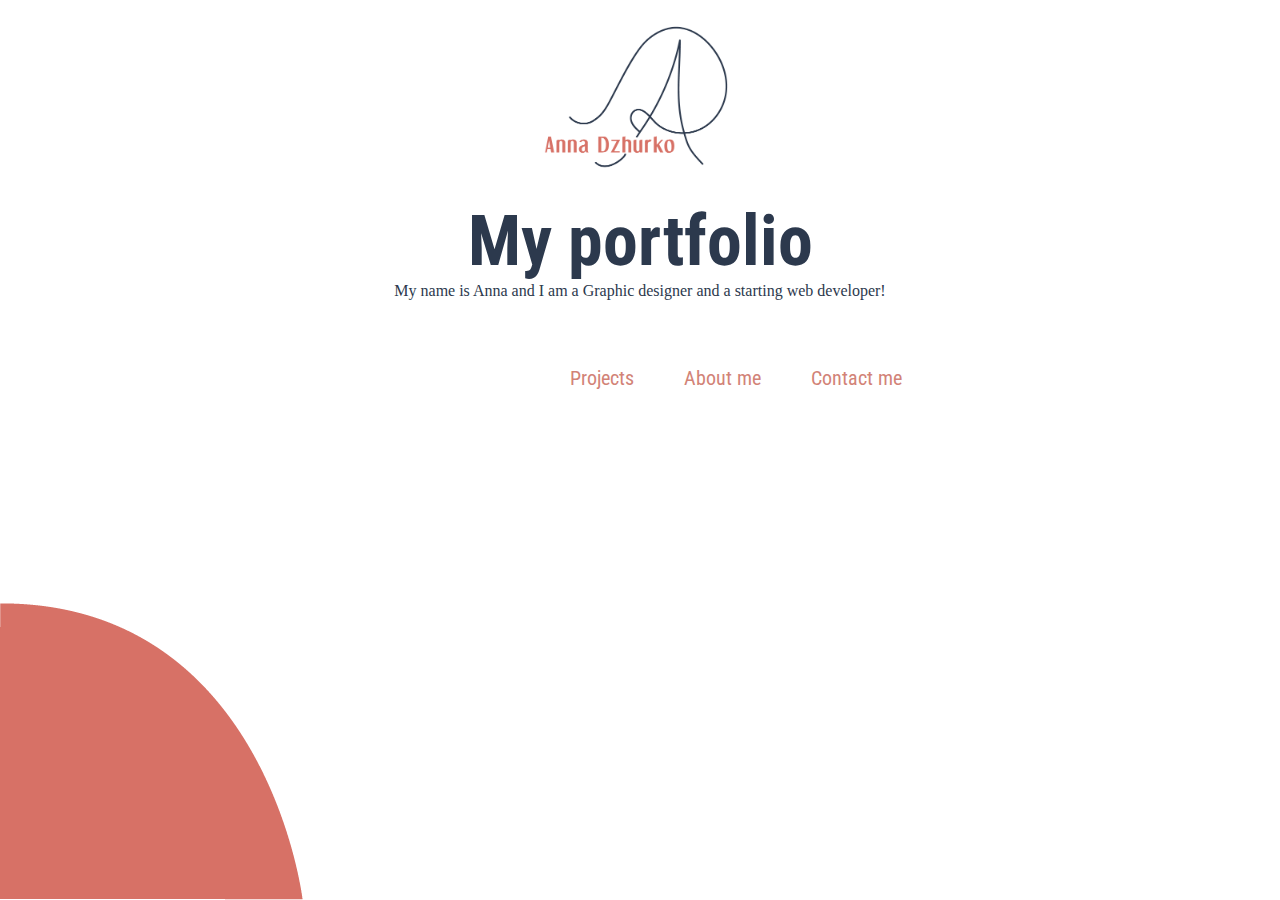
<file: index.html>
<!DOCTYPE html>
<html lang="en">
  <head>
    <meta charset="utf-8">
    <title>Portfolio</title>
    <link rel="stylesheet" type="text/css" href="styles/stylesheet.css">
    <link href="https://fonts.googleapis.com/css2?family=Roboto+Condensed:wght@300&display=swap" rel="stylesheet">
    </head>
  <body>
    <div class="header">
      <p id="logo"><img src="images/logo.png" alt="my personal logo" class="logo"></p>
      <h1 class="name"> My portfolio</h1>
      <p class="myname">My name is Anna and I am a Graphic designer and a starting web developer!</p>
      </div>
      <nav>
        <ul class="nav-list">
          <li class="nav-item">
            <a href="second-page.html">Projects</a>
          </li>
          <li class="nav-item">
            <a href="second-page.html">About me</a>
          </li>
          <li class="nav-item">
            <a href="contact.html">Contact me</a>
          </li>
        </ul>
  </nav>

    

    <p id="round"><img src="images/round.png" alt="orange circle" class="round"></p>
  </body>
</html>
</file>
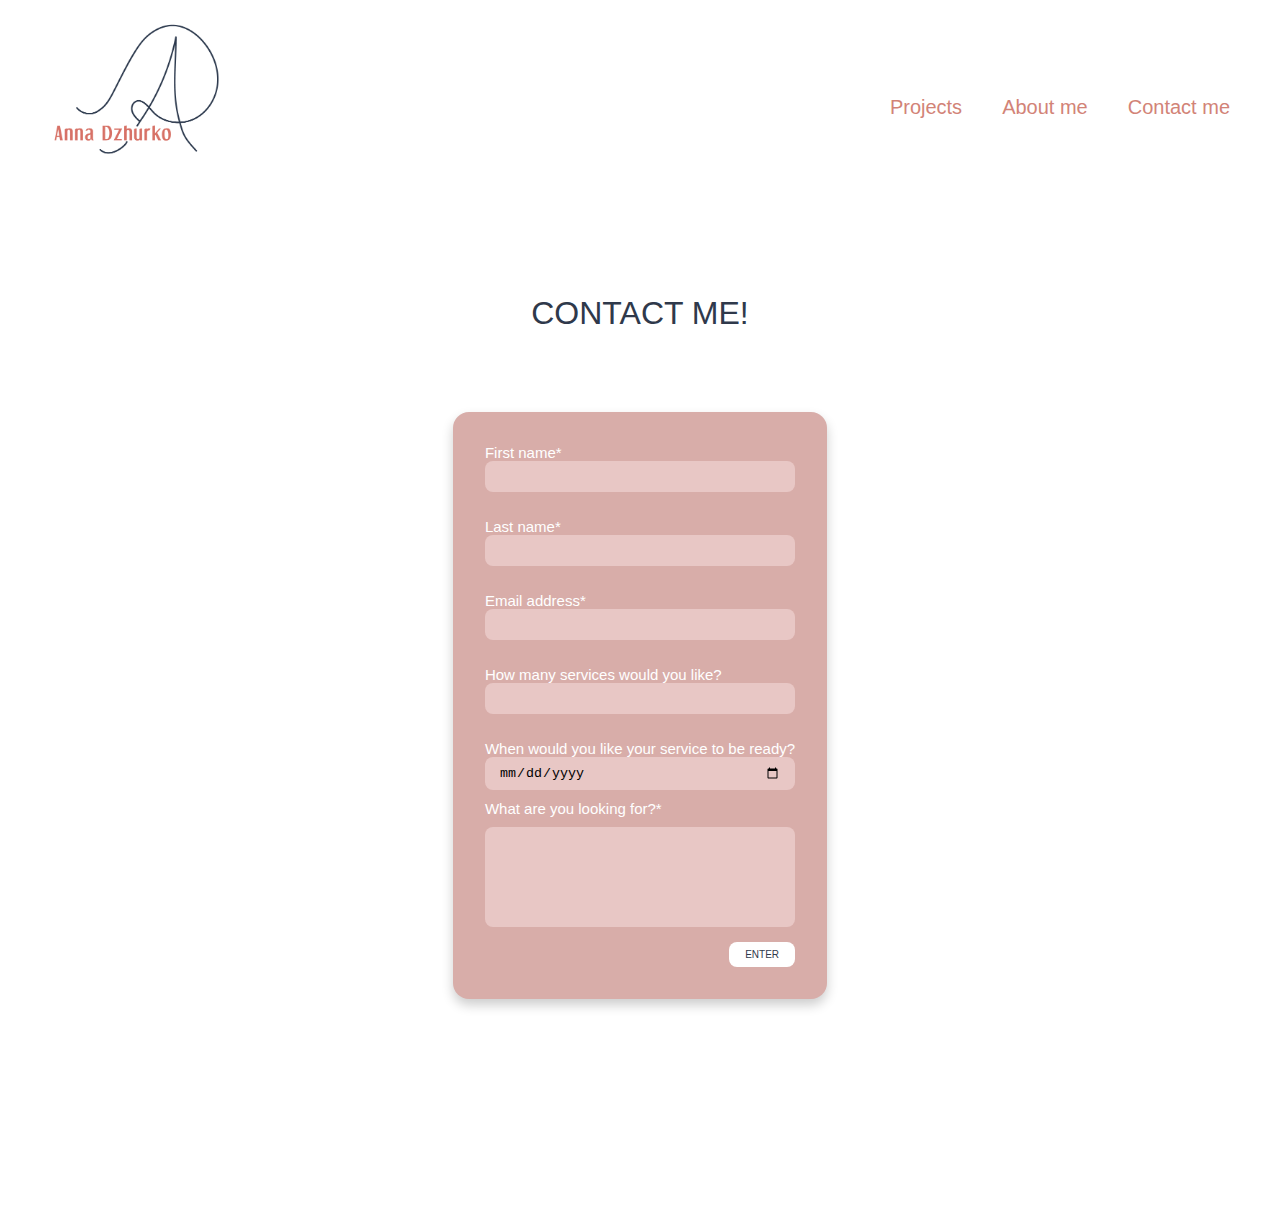
<file: contact.html>
<!DOCTYPE html>
<html lang="en">
  <head>
    <meta charset="utf-8">
    <title>Contact-page</title>
    <link rel="stylesheet" type="text/css" href="styles/stylesheet.css">
    </head>

    <body>
      <div class="header">
        <p id="logo-2"><img src="images/logo.png" alt="my personal logo" class="logo"></p>
        </div>
        <nav>
          <ul class="nav-list-2">
            <li class="nav-item-2">
              <a href="second-page.html">Projects</a>
            </li>
            <li class="nav-item-2">
              <a href="index.html">About me</a>
            </li>
            <li class="nav-item-2">
              <a href="contact.html">Contact me</a>
            </li>
          </ul>
    </nav>
  <main>

    <h1 class="contact"> Contact me!</h1>
    <section class="section-contact">
    <div class="container">

    <form>
      <div class="form-group">
      <label>First name*
        <input type="text" name="firstName" id="firstname" required class="form-element">
      </label>
      </div>
      <div class="form-group">
        <label>Last name*
          <input type="text" name="lastName" id="lastname" required class="form-element">
        </label>
        </div>
        <div class="form-group">
        <label>Email address*
          <input type="email" name="applicantEmail" id="email" required class="form-element">
        </label>
        </div>
        <div class="form-group">
        <label>How many services would you like?
          <input type="number" name="numberCount" class="form-element">
        </label>
        </div>
          <div class="form-group">
        <label>When would you like your service to be ready?
          <input type="date" name="readyDate" class="form-element">
        </label>
        <div class="form-group-full">
          <label>What are you looking for?*</label>
          <textarea name="message" id="message" class="form-element"></textarea>
          </div>
          <div class="submit-group">
          <input type="submit" value="ENTER">
          </div>
        </div>
      </form>
   </div>
  </section>
 </main>




 </body>
</html>
</file>
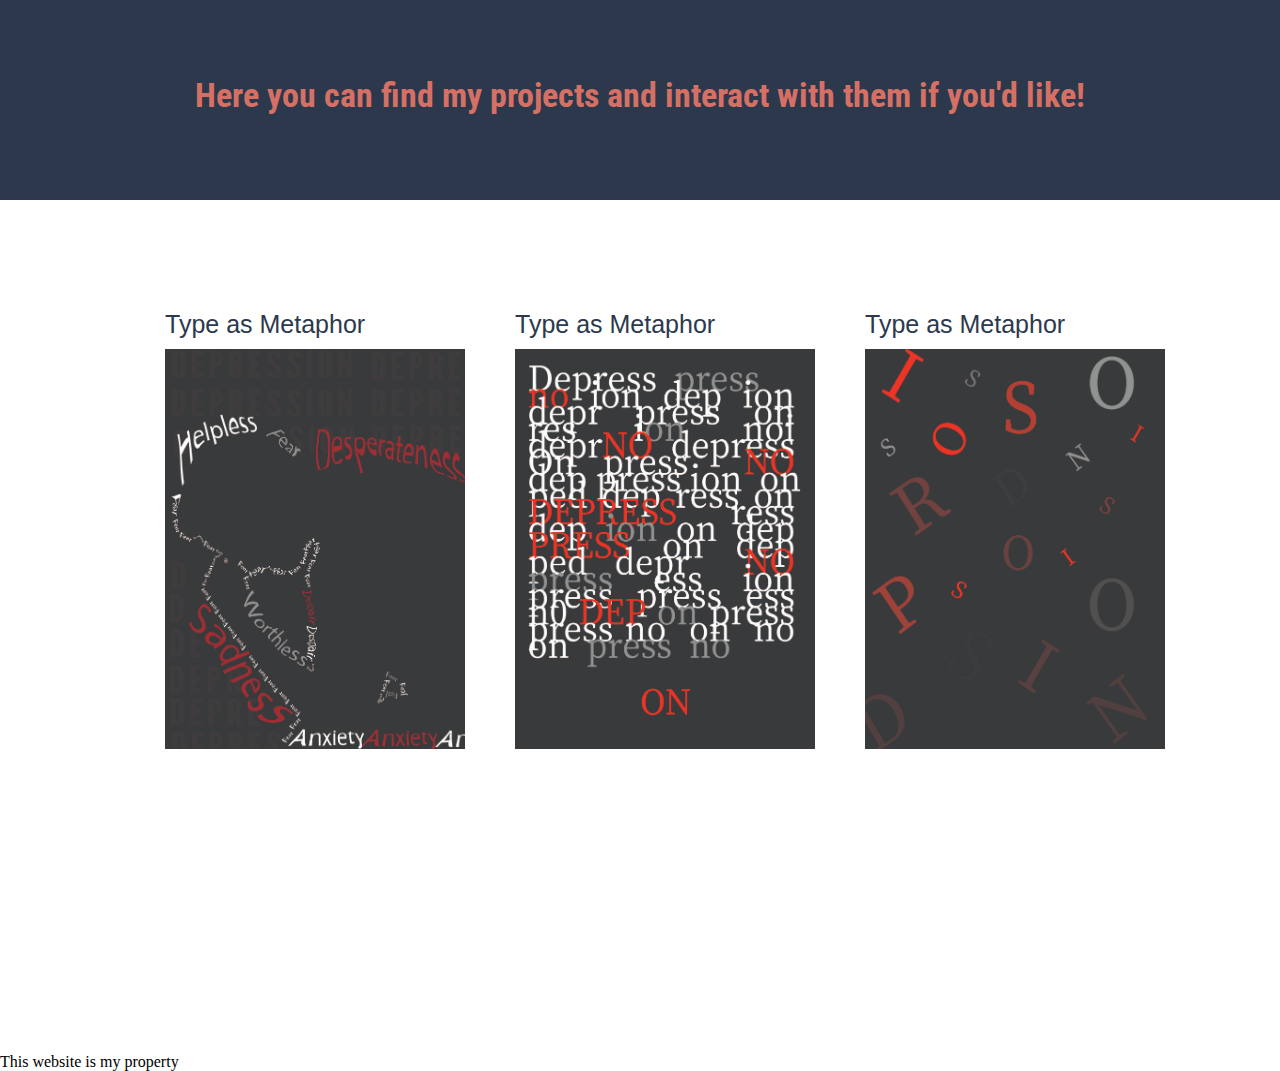
<file: second-page.html>
<!DOCTYPE html>
<html lang="en">
  <head>
    <meta charset="utf-8">
    <link rel="stylesheet" type="text/css" href="styles/stylesheet.css">
    <link href="https://fonts.googleapis.com/css2?family=Roboto+Condensed:wght@300&display=swap" rel="stylesheet">
    <title>projects</title>
  </head>
  <body>
    <header class="header2">
    <h1 class="header1">Here you can find my projects and interact with them if you'd like!</h1>
  </header>
  <section class="container">
    <div class="box">
      <h2 class="name2">Type as Metaphor</h2>
      <img src="images/depression-1.jpg" class="art-project-1" alt="Photo of my art project">
    </div>
    <div class="box">
      <h2 class="name2">Type as Metaphor</h2>
      <img src="images/depression-2.jpg" class="art-project-2" alt="Photo of my art project">
    </div>
    <div class="box">
      <h2 class="name2">Type as Metaphor</h2>
      <img src="images/depression-3.jpg" class="art-project-3" alt="Photo of my art project">
    </div>
  </section>
  <footer>
    <p class="myfooter">This website is my property</p>

  </footer>


  </body>
</html>
</file>
<file: styles/stylesheet.css>
* {
  margin:0;
  padding:0;
  box-sizing: border-box;
}
html {
  min-height:100%;
}
h1 {
  font-family: 'Roboto Condensed', sans-serif;
}
.header {
  background-color: white;
  width:100%;
  height:280px;
  display:inline-block;
}

#logo {
  display: flex;
  justify-content: center;
  align-items: center;

}
  #logo img{

    width:200px;
    height:250px;
  }

  .name {
    text-align:center;
    margin-top:-50px;
    color:#2C394D;
    font-size:70px;
  }
  .myname {
    text-align:center;
    color:#2C394D;
    }
  .nav-list{
    background:white;
    margin:0;
    padding:1rem 0;
    border-radius:25px;
    display:flex;
    margin-top:50px;
    justify-content: flex-start;
    align-items: center;
    margin-left:520px;
  }
  .nav-item{
    list-style:none;
    font-family: 'Roboto Condensed', sans-serif;
    font-size:20px;
    margin-left: 50px;
  }
  .nav-item a{
    text-decoration:none;
    color:#d28377;
  }
  .nav-item a:hover{
    color:#2f394b;
  }

  #round img{
    position:absolute;
    bottom:0;
  }
 .art-project-1 {
   width:300px;
   height:400px;
   margin-left:50px;
   margin-top:10px;
 }
 .art-project-1:hover {
        -webkit-transform: scale(1.3);
        -ms-transform: scale(1.3);
        transform: scale(1.3);
        transition: width 2s, height 2s, background-color 2s, transform 2s;
}

.header2 {
  text-align:center;
  background-color:#2C394D;
  color:#D67065;
  width:100%;
  height:200px;
  display:inline-block;
  padding-top:75px;
  font-size:17px;
}


.name2 {
  font-weight:lighter;
  color:#2C394D;
  font-size:25px;
  margin-top:110px;
  margin-left:50px;
  font-family:sans-serif;
}
.container {
  display: flex;
  flex-wrap:wrap-reverse;
  justify-content:center;
}
.art-project-2 {
  width:300px;
  height:400px;
  margin-left:50px;
  margin-top:10px;
}
.art-project-2:hover {
        -webkit-transform: rotateZ(-30deg);
        -ms-transform: rotateZ(-30deg);
        transform: rotateZ(-30deg);
}
.art-project-3 {
  width:300px;
  height:400px;
  margin-left:50px;
  margin-top:10px;
}
.art-project-3:hover {
  box-shadow:
         1px 1px #D67065,
         2px 2px #D67065,
         3px 3px #D67065;
 -webkit-transform: translateX(-5px);
 transform: translateX(-5px);
}
.myfooter {
  margin-top:300px;
}

.nav-list-2{
  background:white;
  margin:0;
  padding:1rem 0;
  border-radius:25px;
  display:flex;
  justify-content: flex-end;
  align-items: center;
  margin-right:50px;
  margin-top: -200px;
}
.nav-item-2{
  list-style:none;
  font-family: 'Roboto Condensed', sans-serif;
  font-weight: lighter;
  font-size:20px;
  margin-left: 40px;
}
.nav-item-2 a{
  text-decoration:none;
  color:#d28377;
}
.nav-item-2 a:hover{
  color:#2f394b;
}
.contact{
  color:#2f394b;
  font-family: 'Roboto Condensed', sans-serif;
  text-align: center;
  font-weight: lighter;
  text-transform: uppercase;
  margin-top:160px;
}
#logo-2{
  display: flex;
  justify-content: flex-start;
  margin-left:50px;

}
#logo-2 img{

  width:180px;
  height:230px;
}


.section-contact {
  margin-top:-20px;
  min-height: 100vh;
  padding-top: 100px;
  padding-bottom: 100px;
}
form{
  display:grid;
  grid-template-columns: 1fr;
  grid-gap: 16px;
  background-color:#d8ada9;
  padding:32px;
  border-radius: 16px;
  box-shadow:0px 6px 12px rgba(0, 0, 0, 0.2);
}
.container{
  max-width: 1280px;
  margin: 0 auto;
  padding-left: 32px;
  padding-right: 32px;
}
.form-group label{
  display: block;
  margin-bottom: 10px;
  color: white;
  font-family: 'Roboto Condensed', sans-serif;
  font-size:15px;
  font-weight: lighter;
}
.form-group-full{
  grid-column: 1 / -1;
}
.form-element {
  appearance:none;
  outline: none;
  border: none;
  display: block;
  width: 100%;
  border-radius: 8px;
  padding: 8px 14px;
  background-color:#e8c7c5;
}

textarea{
  resize: none;
  min-height: 100px;
}
.submit-group{
  grid-column: 1 / -1;
  text-align: right;

}
input[type="submit"] {
  appearance: none;
  border: none;
  outline: none;
  background: none;
  margin-top: 15px;
  padding: 7px 16px;
  background-color: white;
  border-radius: 8px;
  color:#2f394b;
  font-size: 10px;
  cursor: pointer;
  transition: 0.4s;
}
input:hover {
  background-color:#cb7a6f;
}
</file>
